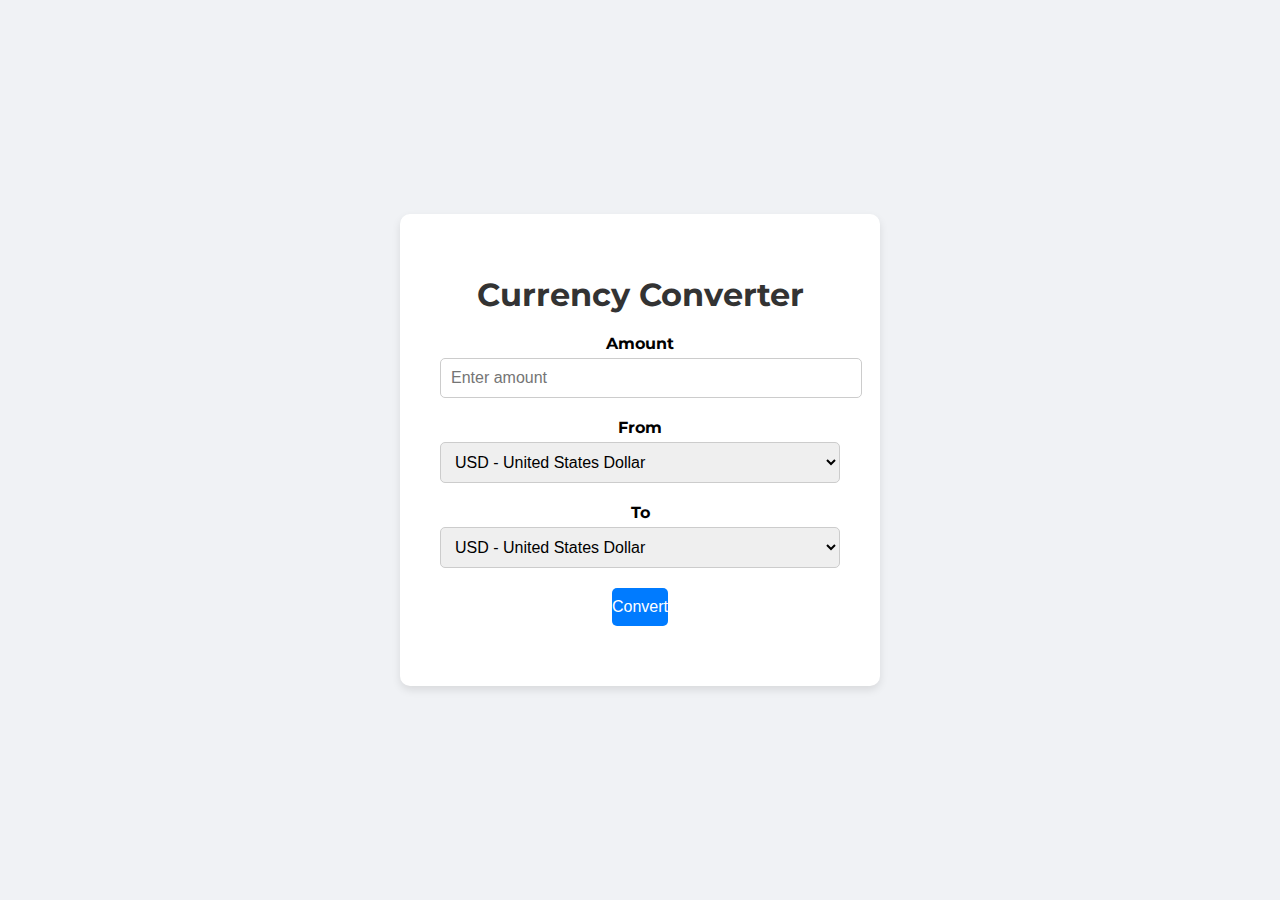
<file: Technohacks/Currency converter/index.html>
<!DOCTYPE html>
<html lang="en">
<head>
    <meta charset="UTF-8">
    <meta name="viewport" content="width=device-width, initial-scale=1.0">
    <title>Currency Converter</title>
    <link rel="stylesheet" href="styles.css">
    <link href="https://fonts.googleapis.com/css2?family=Montserrat:wght@400;700&display=swap" rel="stylesheet">
</head>
<body>
    <div class="converter-container">
        <h1>Currency Converter</h1>
        <div class="input-group">
            <label for="amount">Amount</label>
            <input type="number" id="amount" placeholder="Enter amount" required>
        </div>
        <div class="input-group">
            <label for="fromCurrency">From</label>
            <select id="fromCurrency">
                <!-- Options will be populated by JavaScript -->
            </select>
        </div>
        <div class="input-group">
            <label for="toCurrency">To</label>
            <select id="toCurrency">
                <!-- Options will be populated by JavaScript -->
            </select>
        </div>
        <button onclick="convertCurrency()">Convert</button>
        <div class="result" id="result"></div>
    </div>
    <script src="script.js"></script>
</body>
</html>
</file>
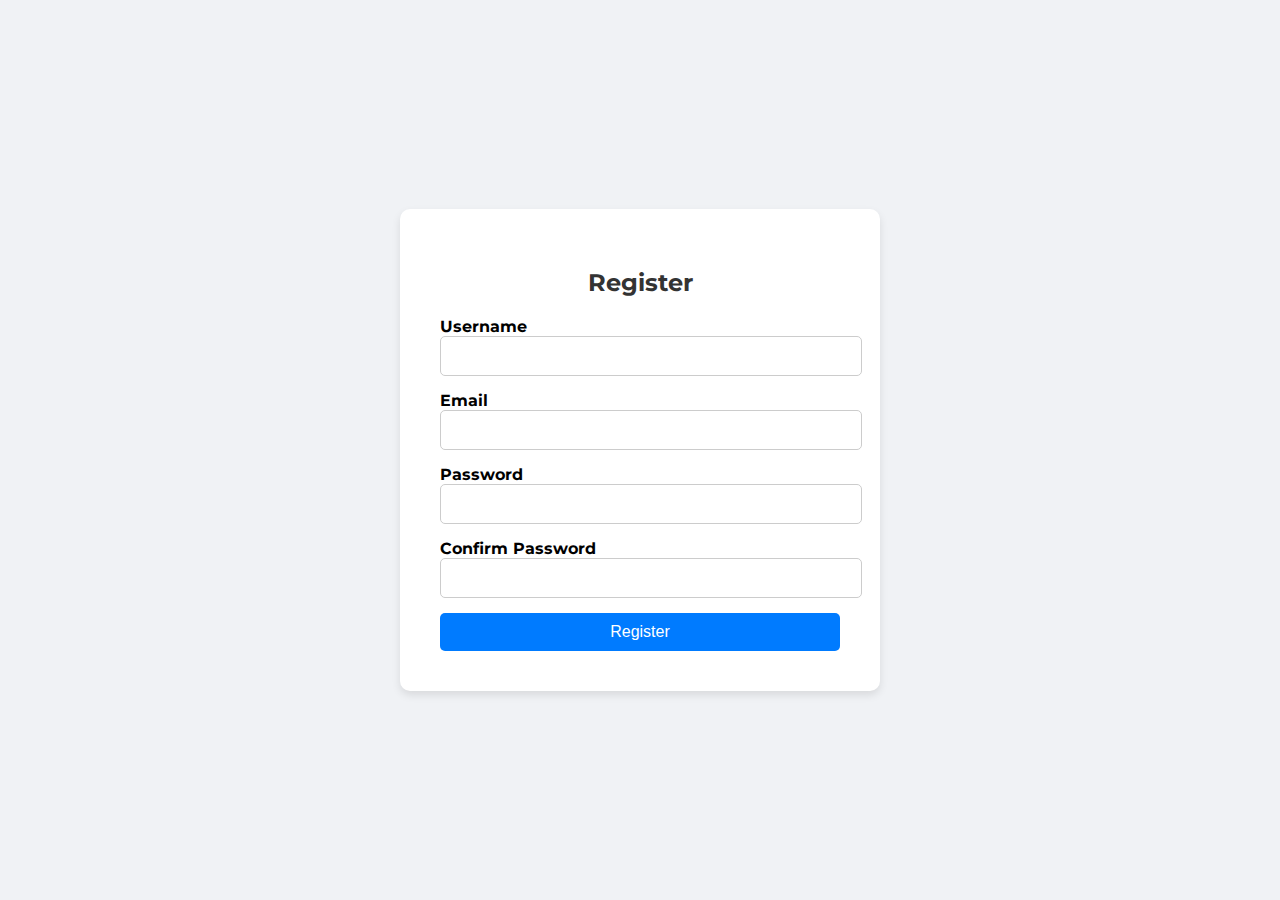
<file: Technohacks/Registration form/index.html>
<!DOCTYPE html>
<html lang="en">
<head>
    <meta charset="UTF-8">
    <meta name="viewport" content="width=device-width, initial-scale=1.0">
    <title>Registration Form</title>
    <link rel="stylesheet" href="styles.css">
    <link href="https://fonts.googleapis.com/css2?family=Montserrat:wght@400;700&display=swap" rel="stylesheet">
</head>
<body>
    <div class="form-container">
        <form id="registrationForm">
            <h2>Register</h2>
            <div class="input-group">
                <label for="username">Username</label>
                <input type="text" id="username" name="username" required>
                <span class="error-message" id="usernameError"></span>
            </div>
            <div class="input-group">
                <label for="email">Email</label>
                <input type="email" id="email" name="email" required>
                <span class="error-message" id="emailError"></span>
            </div>
            <div class="input-group">
                <label for="password">Password</label>
                <input type="password" id="password" name="password" required>
                <span class="error-message" id="passwordError"></span>
            </div>
            <div class="input-group">
                <label for="confirmPassword">Confirm Password</label>
                <input type="password" id="confirmPassword" name="confirmPassword" required>
                <span class="error-message" id="confirmPasswordError"></span>
            </div>
            <button type="submit">Register</button>
        </form>
    </div>
    <script src="script.js"></script>
</body>
</html>
</file>
<file: Technohacks/Currency converter/styles.css>
body {
    font-family: 'Montserrat', sans-serif;
    background-color: #f0f2f5;
    display: flex;
    justify-content: center;
    align-items: center;
    height: 100vh;
    margin: 0;
}

.converter-container {
    background-color: #fff;
    padding: 40px;
    border-radius: 10px;
    box-shadow: 0 4px 8px rgba(0, 0, 0, 0.1);
    max-width: 400px;
    width: 100%;
    text-align: center;
}

h1 {
    margin-bottom: 20px;
    font-weight: 700;
    color: #333;
}

.input-group {
    margin-bottom: 20px;
}

label {
    font-weight: 700;
    display: block;
    margin-bottom: 5px;
}

input, select {
    padding: 10px;
    border: 1px solid #ccc;
    border-radius: 5px;
    font-size: 16px;
    width: 100%;
}

button {
    padding: 10px 0;
    background-color: #007bff;
    color: #fff;
    border: none;
    border-radius: 5px;
    font-size: 16px;
    cursor: pointer;
    transition: background-color 0.3s ease;
}

button:hover {
    background-color: #0056b3;
}

.result {
    margin-top: 20px;
    font-size: 1.2em;
    font-weight: bold;
    color: #007bff;
}
</file>
<file: Technohacks/Registration form/styles.css>
body {
    font-family: 'Montserrat', sans-serif;
    background-color: #f0f2f5;
    display: flex;
    justify-content: center;
    align-items: center;
    height: 100vh;
    margin: 0;
}

.form-container {
    background-color: #fff;
    padding: 40px;
    border-radius: 10px;
    box-shadow: 0 4px 8px rgba(0, 0, 0, 0.1);
    max-width: 400px;
    width: 100%;
}

form {
    display: flex;
    flex-direction: column;
}

h2 {
    margin-bottom: 20px;
    font-weight: 700;
    color: #333;
    text-align: center;
}

.input-group {
    margin-bottom: 15px;
}

label {
    font-weight: 700;
    margin-bottom: 5px;
}

input {
    padding: 10px;
    border: 1px solid #ccc;
    border-radius: 5px;
    font-size: 16px;
    width: 100%;
}

input:focus {
    border-color: #007bff;
    outline: none;
    box-shadow: 0 0 5px rgba(0, 123, 255, 0.5);
}

.error-message {
    color: red;
    font-size: 14px;
    margin-top: 5px;
    display: none;
}

button {
    padding: 10px 0;
    background-color: #007bff;
    color: #fff;
    border: none;
    border-radius: 5px;
    font-size: 16px;
    cursor: pointer;
    transition: background-color 0.3s ease;
}

button:hover {
    background-color: #0056b3;
}
</file>
